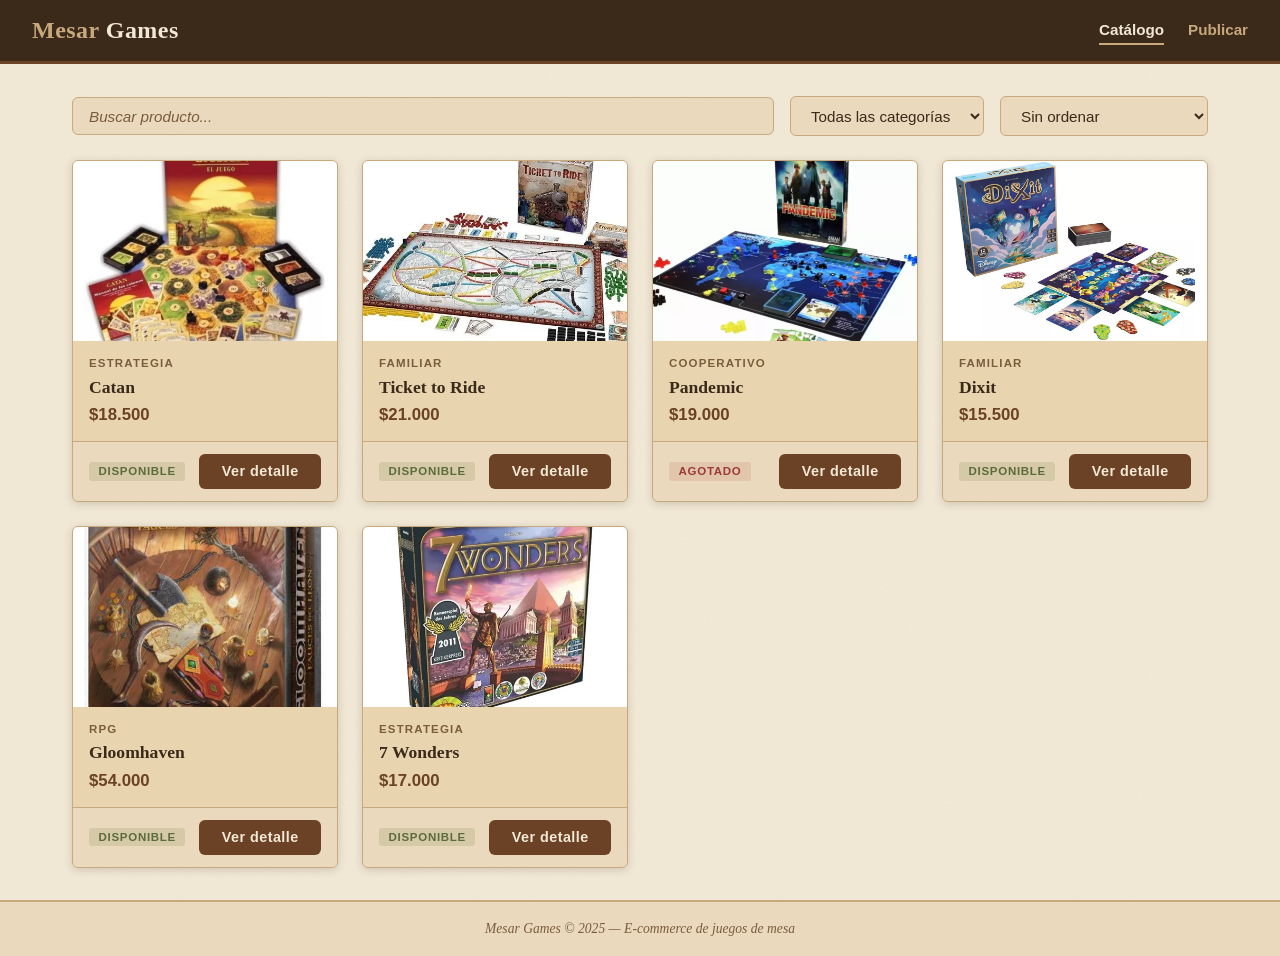
<file: index.html>
<!DOCTYPE html>
<html lang="es">
<head>
  <meta charset="UTF-8" />
  <meta name="viewport" content="width=device-width, initial-scale=1.0" />
  <title>Mesar Games — Catálogo</title>
  <link rel="stylesheet" href="css/styles.css" />
</head>
<body>

  <header>
    <span class="header-logo"><span>Mesar</span> Games</span>
    <nav>
      <a href="index.html">Catálogo</a>
      <a href="publicar.html">Publicar</a>
    </nav>
  </header>

  <main>
    <div class="catalogo-controles">
      <input
        type="text"
        id="input-busqueda"
        class="input-busqueda"
        placeholder="Buscar producto..."
      />
      <select id="select-categoria" class="select-control">
        <option value="">Todas las categorías</option>
        <option value="Estrategia">Estrategia</option>
        <option value="Familiar">Familiar</option>
        <option value="Cooperativo">Cooperativo</option>
        <option value="RPG">RPG</option>
      </select>
      <select id="select-orden" class="select-control">
        <option value="">Sin ordenar</option>
        <option value="asc">Precio: menor a mayor</option>
        <option value="desc">Precio: mayor a menor</option>
      </select>
    </div>

    <div id="catalogo-grid" class="catalogo-grid">
      <!-- Las tarjetas se renderizan dinámicamente desde ui.js -->
    </div>
  </main>

  <footer>
    <p>Mesar Games &copy; 2025 — E-commerce de juegos de mesa</p>
  </footer>

  <script src="js/data.js"></script>
  <script src="js/ui.js"></script>
  <script src="js/app.js"></script>
</body>
</html>
</file>
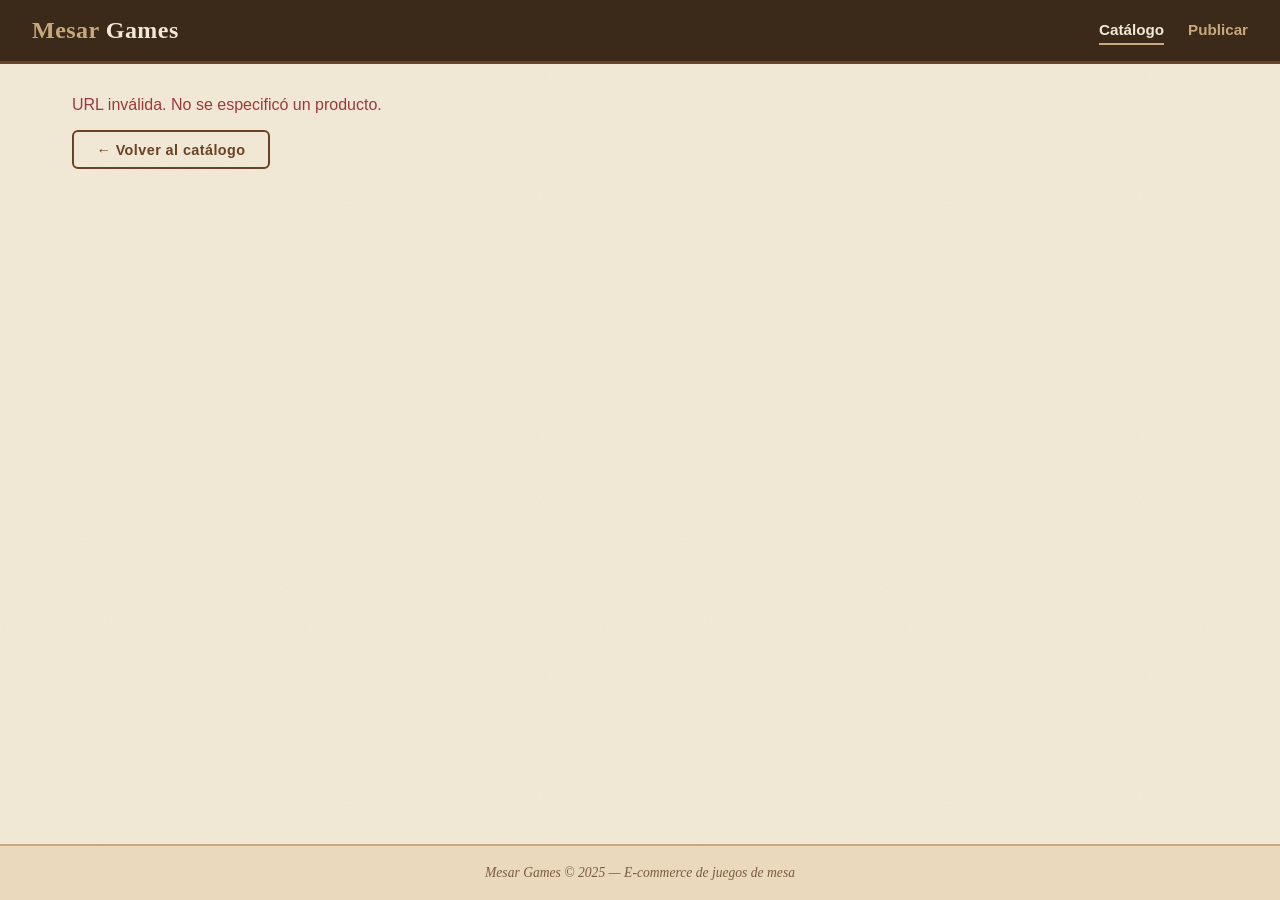
<file: detalle.html>
<!DOCTYPE html>
<html lang="es">
<head>
  <meta charset="UTF-8" />
  <meta name="viewport" content="width=device-width, initial-scale=1.0" />
  <title>Mesar Games — Detalle</title>
  <link rel="stylesheet" href="css/styles.css" />
</head>
<body>

  <header>
    <span class="header-logo"><span>Mesar</span> Games</span>
    <nav>
      <a href="index.html">Catálogo</a>
      <a href="publicar.html">Publicar</a>
    </nav>
  </header>

  <main>
    <div id="detalle-contenedor">
      <!-- Contenido renderizado dinámicamente desde ui.js -->
    </div>
  </main>

  <footer>
    <p>Mesar Games &copy; 2025 — E-commerce de juegos de mesa</p>
  </footer>

  <script src="js/data.js"></script>
  <script src="js/ui.js"></script>
  <script src="js/app.js"></script>
</body>
</html>
</file>
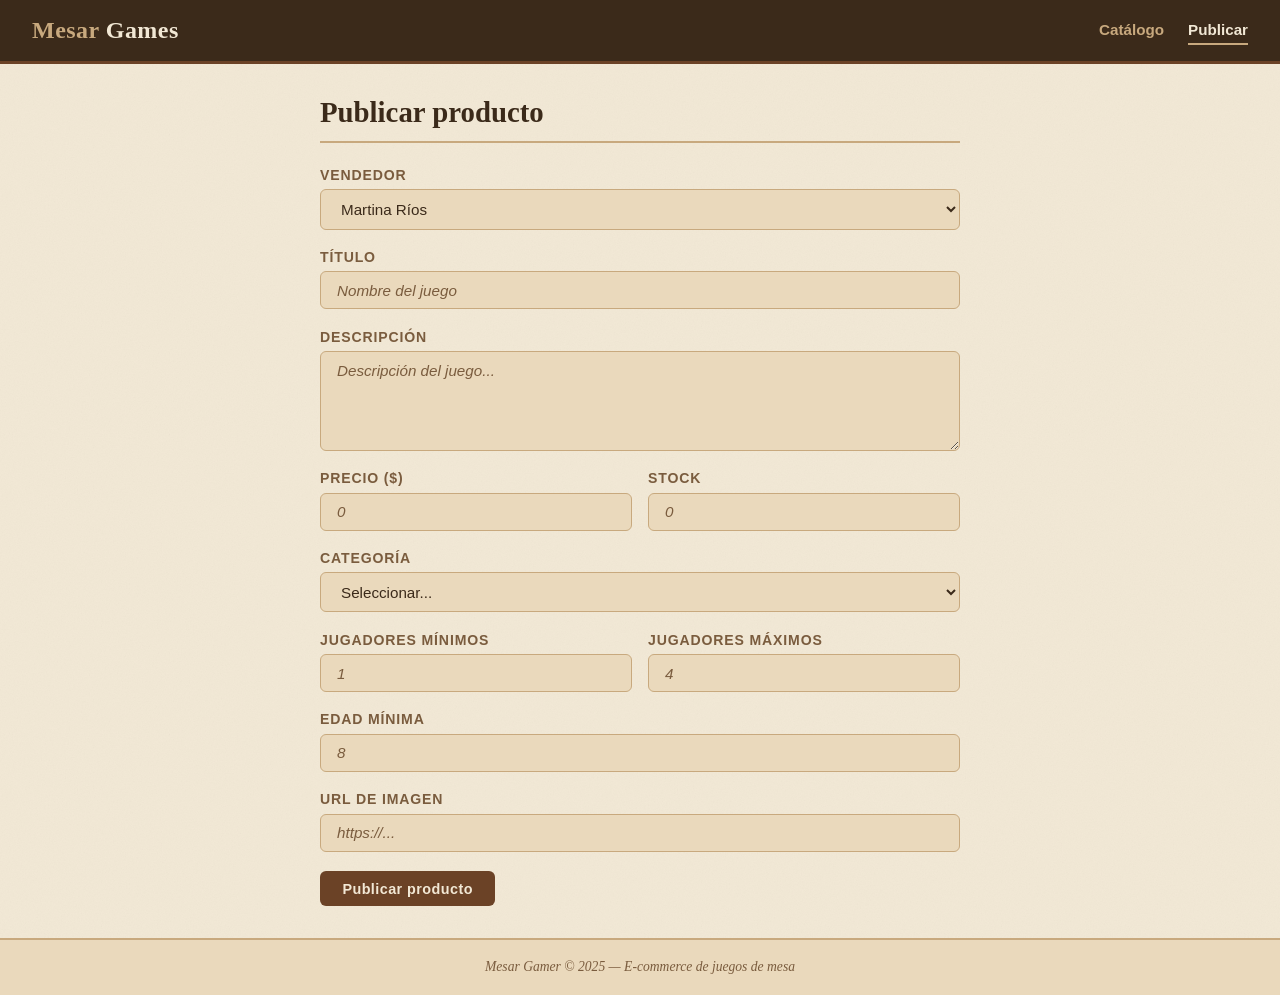
<file: publicar.html>
<!DOCTYPE html>
<html lang="es">
<head>
  <meta charset="UTF-8" />
  <meta name="viewport" content="width=device-width, initial-scale=1.0" />
  <title>Mesar Games — Publicar producto</title>
  <link rel="stylesheet" href="css/styles.css" />
</head>
<body>

  <header>
    <span class="header-logo"><span>Mesar</span> Games</span>
    <nav>
      <a href="index.html">Catálogo</a>
      <a href="publicar.html">Publicar</a>
    </nav>
  </header>

  <main>
    <div class="formulario-contenedor">
      <h1>Publicar producto</h1>

      <div class="campo">
        <label for="campo-vendedor">Vendedor</label>
        <select id="campo-vendedor" class="select-control">
          <!-- Opciones renderizadas dinámicamente desde ui.js -->
        </select>
      </div>

      <div class="campo">
        <label for="campo-titulo">Título</label>
        <input type="text" id="campo-titulo" placeholder="Nombre del juego" />
        <span class="campo-error" id="error-titulo">El título es obligatorio.</span>
      </div>

      <div class="campo">
        <label for="campo-descripcion">Descripción</label>
        <textarea id="campo-descripcion" placeholder="Descripción del juego..."></textarea>
        <span class="campo-error" id="error-descripcion">La descripción es obligatoria.</span>
      </div>

      <div class="campo-fila">
        <div class="campo">
          <label for="campo-precio">Precio ($)</label>
          <input type="number" id="campo-precio" min="1" placeholder="0" />
          <span class="campo-error" id="error-precio">Ingrese un precio válido mayor a 0.</span>
        </div>
        <div class="campo">
          <label for="campo-stock">Stock</label>
          <input type="number" id="campo-stock" min="1" placeholder="0" />
          <span class="campo-error" id="error-stock">Ingrese un stock válido mayor a 0.</span>
        </div>
      </div>

      <div class="campo">
        <label for="campo-categoria">Categoría</label>
        <select id="campo-categoria">
          <option value="">Seleccionar...</option>
          <option value="Estrategia">Estrategia</option>
          <option value="Familiar">Familiar</option>
          <option value="Cooperativo">Cooperativo</option>
          <option value="RPG">RPG</option>
        </select>
        <span class="campo-error" id="error-categoria">Seleccione una categoría.</span>
      </div>

      <div class="campo-fila">
        <div class="campo">
          <label for="campo-jugadores-min">Jugadores mínimos</label>
          <input type="number" id="campo-jugadores-min" min="1" placeholder="1" />
          <span class="campo-error" id="error-jugadores">El mínimo debe ser menor al máximo.</span>
        </div>
        <div class="campo">
          <label for="campo-jugadores-max">Jugadores máximos</label>
          <input type="number" id="campo-jugadores-max" min="1" placeholder="4" />
        </div>
      </div>

      <div class="campo">
        <label for="campo-edad">Edad mínima</label>
        <input type="number" id="campo-edad" min="0" placeholder="8" />
      </div>

      <div class="campo">
        <label for="campo-imagen">URL de imagen</label>
        <input type="text" id="campo-imagen" placeholder="https://..." />
      </div>

      <button class="btn btn-primario" id="btn-publicar">Publicar producto</button>
    </div>
  </main>

  <footer>
    <p>Mesar Gamer &copy; 2025 — E-commerce de juegos de mesa</p>
  </footer>

  <script src="js/data.js"></script>
  <script src="js/ui.js"></script>
  <script src="js/app.js"></script>
</body>
</html>
</file>
<file: css/styles.css>
/* ============================================================
   VARIABLES Y RESET
   ============================================================ */

:root {
  --color-fondo:         #F2E8D5;
  --color-superficie:    #EAD9BC;
  --color-tarjeta:       #E8D5B0;
  --color-acento:        #6B4226;
  --color-acento-hover:  #4E2E18;
  --color-texto:         #3B2A1A;
  --color-texto-suave:   #7A5C3E;
  --color-borde:         #C8A97E;
  --color-exito:         #5C6B3A;
  --color-error:         #9B3A3A;

  --fuente-display: Georgia, 'Times New Roman', serif;
  --fuente-base:    'Trebuchet MS', Verdana, sans-serif;
  --radio-borde:    6px;
  --sombra-tarjeta: 0 2px 8px rgba(59, 42, 26, 0.18);
  --transicion:     0.2s ease;
}

*, *::before, *::after {
  box-sizing: border-box;
  margin: 0;
  padding: 0;
}

html {
  font-size: 16px;
}

body {
  background-color: var(--color-fondo);
  /* Textura de grano de papel: firma visual del sitio */
  background-image: url("data:image/svg+xml,%3Csvg xmlns='http://www.w3.org/2000/svg' width='300' height='300'%3E%3Cfilter id='n'%3E%3CfeTurbulence type='fractalNoise' baseFrequency='0.75' numOctaves='4' stitchTiles='stitch'/%3E%3CfeColorMatrix type='saturate' values='0'/%3E%3C/filter%3E%3Crect width='300' height='300' filter='url(%23n)' opacity='0.06'/%3E%3C/svg%3E");
  color: var(--color-texto);
  font-family: var(--fuente-base);
  min-height: 100vh;
  display: flex;
  flex-direction: column;
}

a {
  color: var(--color-acento);
  text-decoration: none;
  transition: color var(--transicion);
}

a:hover {
  color: var(--color-acento-hover);
}

img {
  max-width: 100%;
  display: block;
}

/* ============================================================
   HEADER Y NAVEGACIÓN
   ============================================================ */

header {
  background-color: var(--color-texto);
  border-bottom: 3px solid var(--color-acento);
  padding: 0 2rem;
  height: 64px;
  display: flex;
  align-items: center;
  justify-content: space-between;
  position: sticky;
  top: 0;
  z-index: 100;
}

.header-logo {
  font-family: var(--fuente-display);
  font-size: 1.5rem;
  font-weight: 700;
  color: var(--color-fondo);
  letter-spacing: 0.02em;
}

.header-logo span {
  color: var(--color-borde);
}

nav {
  display: flex;
  gap: 1.5rem;
  align-items: center;
}

nav a {
  color: var(--color-borde);
  font-size: 0.95rem;
  font-weight: 600;
  font-family: var(--fuente-base);
  padding: 0.3rem 0;
  border-bottom: 2px solid transparent;
  transition: color var(--transicion), border-color var(--transicion);
}

nav a:hover,
nav a.activo {
  color: var(--color-fondo);
  border-bottom-color: var(--color-borde);
}

/* ============================================================
   MAIN Y FOOTER
   ============================================================ */

main {
  flex: 1;
  padding: 2rem;
  max-width: 1200px;
  width: 100%;
  margin: 0 auto;
}

footer {
  background-color: var(--color-superficie);
  border-top: 2px solid var(--color-borde);
  text-align: center;
  padding: 1.2rem;
  font-size: 0.85rem;
  color: var(--color-texto-suave);
  font-family: var(--fuente-display);
  font-style: italic;
}

/* ============================================================
   BOTONES
   ============================================================ */

.btn {
  display: inline-block;
  padding: 0.6rem 1.4rem;
  border-radius: var(--radio-borde);
  font-size: 0.9rem;
  font-weight: 700;
  font-family: var(--fuente-base);
  cursor: pointer;
  border: none;
  transition: background-color var(--transicion),
              color var(--transicion),
              opacity var(--transicion);
  letter-spacing: 0.03em;
}

.btn-primario {
  background-color: var(--color-acento);
  color: var(--color-fondo);
}

.btn-primario:hover {
  background-color: var(--color-acento-hover);
  color: var(--color-fondo);
}

.btn-secundario {
  background-color: transparent;
  color: var(--color-acento);
  border: 2px solid var(--color-acento);
}

.btn-secundario:hover {
  background-color: var(--color-acento);
  color: var(--color-fondo);
}

.btn:disabled {
  opacity: 0.4;
  cursor: not-allowed;
}

/* ============================================================
   TARJETA DE PRODUCTO
   ============================================================ */

.catalogo-grid {
  display: grid;
  grid-template-columns: repeat(auto-fill, minmax(240px, 1fr));
  gap: 1.5rem;
}

.tarjeta {
  background-color: var(--color-tarjeta);
  border: 1px solid var(--color-borde);
  border-radius: var(--radio-borde);
  box-shadow: var(--sombra-tarjeta);
  display: flex;
  flex-direction: column;
  overflow: hidden;
  transition: transform var(--transicion), box-shadow var(--transicion);
}

.tarjeta:hover {
  transform: translateY(-3px);
  box-shadow: 0 6px 18px rgba(59, 42, 26, 0.22);
}

.tarjeta-imagen {
  width: 100%;
  height: 180px;
  object-fit: cover;
}

.tarjeta-imagen-placeholder {
  width: 100%;
  height: 180px;
  background-color: var(--color-superficie);
  border-bottom: 1px solid var(--color-borde);
  display: flex;
  align-items: center;
  justify-content: center;
  color: var(--color-texto-suave);
  font-size: 0.85rem;
  font-style: italic;
}

.tarjeta-cuerpo {
  padding: 1rem;
  display: flex;
  flex-direction: column;
  gap: 0.4rem;
  flex: 1;
}

.tarjeta-categoria {
  font-size: 0.72rem;
  font-weight: 700;
  text-transform: uppercase;
  letter-spacing: 0.1em;
  color: var(--color-texto-suave);
}

.tarjeta-titulo {
  font-family: var(--fuente-display);
  font-size: 1.1rem;
  font-weight: 700;
  color: var(--color-texto);
  line-height: 1.3;
}

.tarjeta-precio {
  font-size: 1.05rem;
  font-weight: 700;
  color: var(--color-acento);
}

.tarjeta-pie {
  padding: 0.75rem 1rem;
  border-top: 1px solid var(--color-borde);
  background-color: var(--color-superficie);
  display: flex;
  align-items: center;
  justify-content: space-between;
}

.badge {
  font-size: 0.72rem;
  font-weight: 700;
  padding: 0.2rem 0.6rem;
  border-radius: 3px;
  text-transform: uppercase;
  letter-spacing: 0.06em;
}

.badge-disponible {
  background-color: rgba(92, 107, 58, 0.15);
  color: var(--color-exito);
}

.badge-agotado {
  background-color: rgba(155, 58, 58, 0.12);
  color: var(--color-error);
}

/* ============================================================
   CONTROLES DE CATÁLOGO
   ============================================================ */

.catalogo-controles {
  display: flex;
  flex-wrap: wrap;
  gap: 1rem;
  margin-bottom: 1.5rem;
  align-items: center;
}

.input-busqueda {
  flex: 1;
  min-width: 200px;
  padding: 0.6rem 1rem;
  border-radius: var(--radio-borde);
  border: 1px solid var(--color-borde);
  background-color: var(--color-superficie);
  color: var(--color-texto);
  font-size: 0.95rem;
  font-family: var(--fuente-base);
  transition: border-color var(--transicion), box-shadow var(--transicion);
}

.input-busqueda::placeholder {
  color: var(--color-texto-suave);
  font-style: italic;
}

.input-busqueda:focus {
  outline: none;
  border-color: var(--color-acento);
  box-shadow: 0 0 0 3px rgba(107, 66, 38, 0.12);
}

.select-control {
  padding: 0.6rem 1rem;
  border-radius: var(--radio-borde);
  border: 1px solid var(--color-borde);
  background-color: var(--color-superficie);
  color: var(--color-texto);
  font-size: 0.95rem;
  font-family: var(--fuente-base);
  cursor: pointer;
  transition: border-color var(--transicion);
}

.select-control:focus {
  outline: none;
  border-color: var(--color-acento);
  box-shadow: 0 0 0 3px rgba(107, 66, 38, 0.12);
}

/* ============================================================
   FORMULARIO
   ============================================================ */

.formulario-contenedor {
  max-width: 640px;
  margin: 0 auto;
}

.formulario-contenedor h1 {
  font-family: var(--fuente-display);
  font-size: 1.8rem;
  font-weight: 700;
  margin-bottom: 1.5rem;
  color: var(--color-texto);
  border-bottom: 2px solid var(--color-borde);
  padding-bottom: 0.75rem;
}

.campo {
  display: flex;
  flex-direction: column;
  gap: 0.4rem;
  margin-bottom: 1.2rem;
}

.campo label {
  font-size: 0.88rem;
  font-weight: 700;
  color: var(--color-texto-suave);
  text-transform: uppercase;
  letter-spacing: 0.06em;
}

.campo input,
.campo textarea,
.campo select {
  padding: 0.6rem 1rem;
  border-radius: var(--radio-borde);
  border: 1px solid var(--color-borde);
  background-color: var(--color-superficie);
  color: var(--color-texto);
  font-size: 0.95rem;
  font-family: var(--fuente-base);
  transition: border-color var(--transicion), box-shadow var(--transicion);
}

.campo input:focus,
.campo textarea:focus,
.campo select:focus {
  outline: none;
  border-color: var(--color-acento);
  box-shadow: 0 0 0 3px rgba(107, 66, 38, 0.12);
}

.campo input::placeholder,
.campo textarea::placeholder {
  color: var(--color-texto-suave);
  font-style: italic;
}

.campo textarea {
  resize: vertical;
  min-height: 100px;
}

.campo-fila {
  display: grid;
  grid-template-columns: 1fr 1fr;
  gap: 1rem;
}

.campo-error {
  font-size: 0.8rem;
  color: var(--color-error);
  display: none;
  font-style: italic;
}

.campo-error.visible {
  display: block;
}

/* ============================================================
   DETALLE DE PRODUCTO
   ============================================================ */

.detalle-contenedor {
  display: grid;
  grid-template-columns: 1fr 1fr;
  gap: 2.5rem;
  align-items: start;
}

.detalle-imagen {
  width: 100%;
  border-radius: var(--radio-borde);
  border: 1px solid var(--color-borde);
  aspect-ratio: 4 / 3;
  object-fit: cover;
}

.detalle-imagen-placeholder {
  width: 100%;
  aspect-ratio: 4 / 3;
  background-color: var(--color-superficie);
  border: 1px solid var(--color-borde);
  border-radius: var(--radio-borde);
  display: flex;
  align-items: center;
  justify-content: center;
  color: var(--color-texto-suave);
  font-style: italic;
}

.detalle-info {
  display: flex;
  flex-direction: column;
  gap: 1rem;
}

.detalle-categoria {
  font-size: 0.75rem;
  font-weight: 700;
  text-transform: uppercase;
  letter-spacing: 0.1em;
  color: var(--color-texto-suave);
}

.detalle-titulo {
  font-family: var(--fuente-display);
  font-size: 2rem;
  font-weight: 700;
  line-height: 1.2;
  color: var(--color-texto);
}

.detalle-precio {
  font-size: 1.6rem;
  font-weight: 700;
  color: var(--color-acento);
}

.detalle-descripcion {
  color: var(--color-texto-suave);
  line-height: 1.7;
  font-size: 0.95rem;
}

.detalle-meta {
  display: flex;
  flex-direction: column;
  gap: 0.4rem;
  font-size: 0.9rem;
  color: var(--color-texto-suave);
  background-color: var(--color-superficie);
  border: 1px solid var(--color-borde);
  border-radius: var(--radio-borde);
  padding: 0.9rem 1rem;
}

.detalle-meta span {
  color: var(--color-texto);
  font-weight: 700;
}

.detalle-acciones {
  display: flex;
  flex-direction: column;
  gap: 0.75rem;
  padding-top: 0.75rem;
  border-top: 2px solid var(--color-borde);
}

.mensaje-compra {
  font-size: 0.9rem;
  font-weight: 600;
  padding: 0.6rem 1rem;
  border-radius: var(--radio-borde);
  display: none;
  font-style: italic;
}

.mensaje-compra.exito {
  background-color: rgba(92, 107, 58, 0.12);
  color: var(--color-exito);
  display: block;
}

.mensaje-compra.error {
  background-color: rgba(155, 58, 58, 0.10);
  color: var(--color-error);
  display: block;
}

/* ============================================================
   RESPONSIVE
   ============================================================ */

@media (max-width: 768px) {
  main {
    padding: 1rem;
  }

  .catalogo-controles {
    flex-direction: column;
    align-items: stretch;
  }

  .detalle-contenedor {
    grid-template-columns: 1fr;
  }

  .campo-fila {
    grid-template-columns: 1fr;
  }

  nav {
    gap: 1rem;
  }

  .header-logo {
    font-size: 1.2rem;
  }

  .detalle-titulo {
    font-size: 1.5rem;
  }
}
</file>
